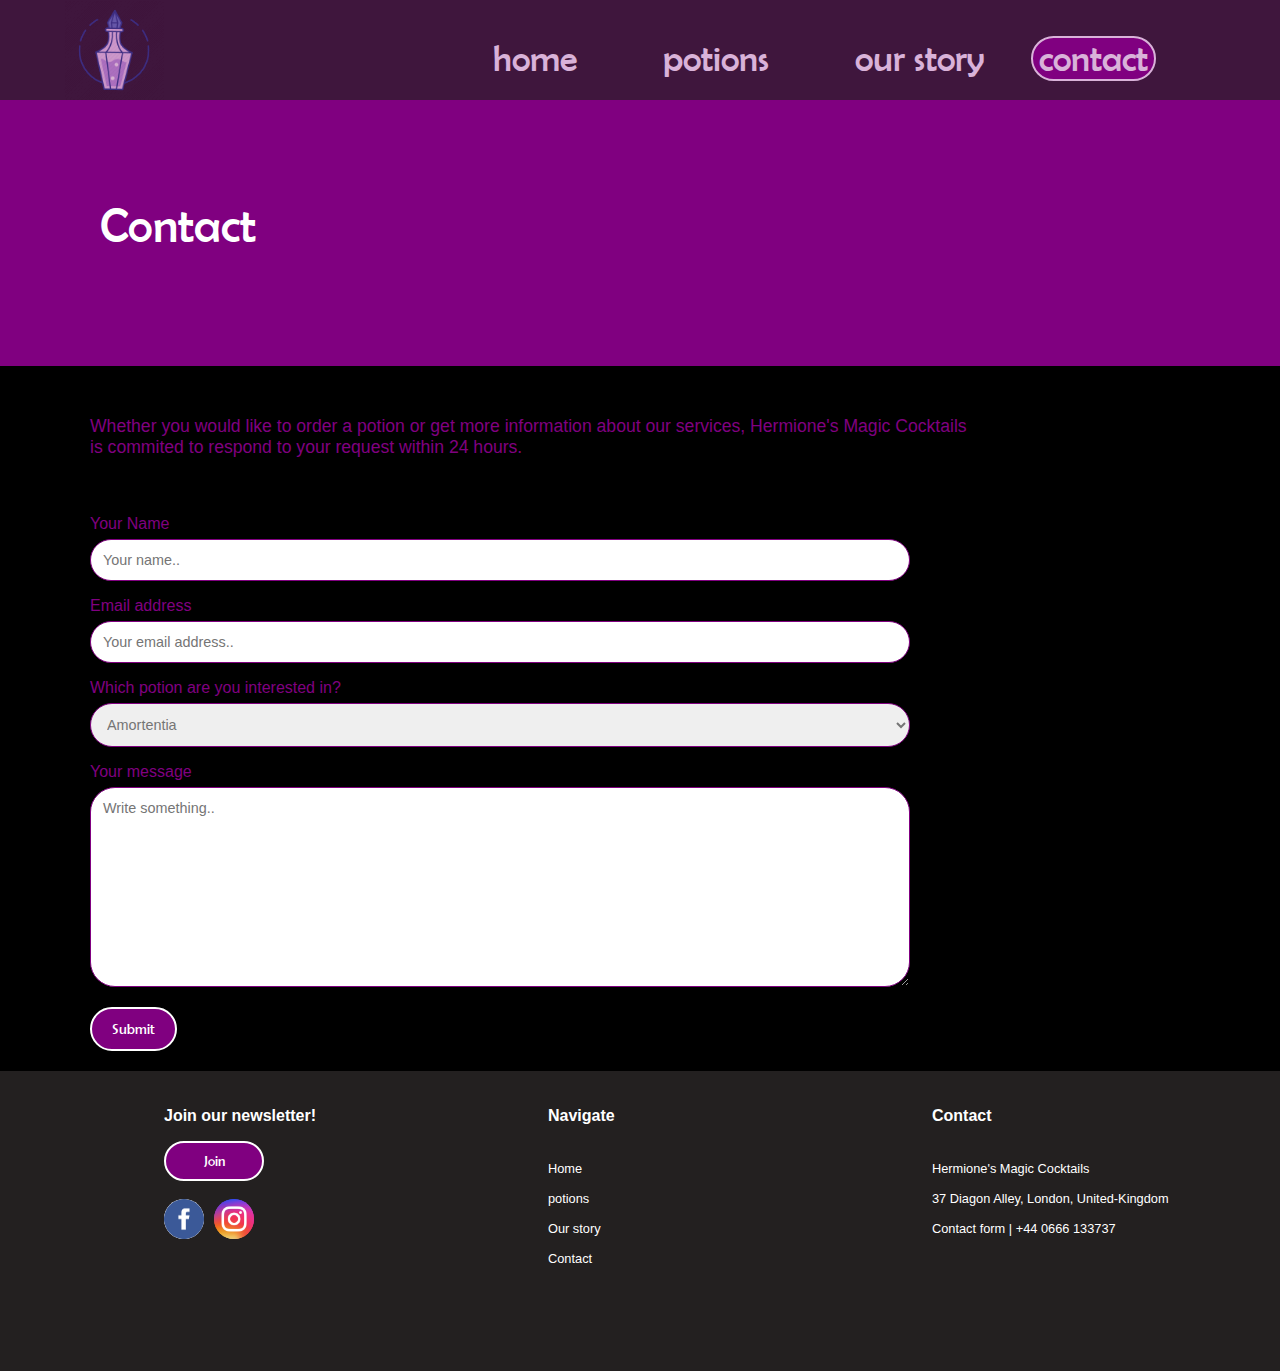
<file: contact/contact.html>
<!DOCTYPE html>
<html>
	<head>
		<title>Hermione's Magic Potions | Contact</title>
		<link rel="stylesheet" href="../css/contact/contact.css"/>
	</head>

<!-- Contact page -->

<!-- Header + Logo + Navigation menu -->

	<body>
		<div class="metadiv">
				<div class="header">
						<div class="header-mid">
							<div class="logo">
								<a href="../index.html" class="logo"></a>
							</div>
							<div class="menu">
								<ul class="navigation">
									<li><a href="../index.html">home</a></li>
									<li><a href="../potions/potions.html">potions</a></li>
									<li><a href="../story/story.html">our story</a></li>
									<button class="contact"><a href="../contact/contact.html">contact</a></button>
							</ul>
							</div>
					 	</div>
				</div>

<!-- Section title -->

				<div class="sectiontitle">
					<p class="sectiontitle-text">Contact</p>
				</div>


<!-- Contact form section -->

				<div class= "contactblack">

					<p class="contactpres">
					Whether you would like to order a potion or get more information about our services, Hermione's Magic Cocktails is commited to respond to your request within 24 hours.</p>

					<div class="container">
  						<form action="action_page.php">

    						<label for="fname" class="contacttext">Your Name</label>
    							<input type="text" id="fname" name="firstname" placeholder="Your name..">

    						<label for="emailaddress" class="contacttext">Email address</label>
    							<input type="text" id="emailaddress" name="contactdetail" placeholder="Your email address..">

   						 	<label for="potion-choice" class="contacttext">Which potion are you interested in?</label>
    							<select id="potion-choice" name="potion-choice-user">
      								<option value="potion1">Amortentia</option>
      								<option value="potion2">Confusion decoction</option>
      								<option value="potion3">Polyjuice</option>
      								<option value="potion4">Personalized potion</option>
      								<option value="potion5">N/A</option>
    							</select>

    						<label for="subject" class="contacttext">Your message</label>
    							<textarea id="subject" name="subject-message" placeholder="Write something.." style="height:200px"></textarea>
								<input type="submit" value="Submit">

  						</form>
					</div>


				</div>

<!-- Footer -->

				<div class="footer">
					<div class="footer-meta">
						<div class="footer-one">
							<p class="footer-titles">Join our newsletter!</p>
							<button class="join"><a href="https://mailchimp.com">Join</a></button>
							<br></br>

							<div class="social">
								<div class="facebook">
									<a href="https://www.facebook.com" class="facebook"></a>
								</div>
								<div class="space"></div>	
								<div class="instagram">
									<a href="https://www.instagram.com" class="instagram"></a>
								</div>	
							</div>
						</div>
						<div class="footer-two">
							<p class="footer-titles">Navigate</p>
							<p class="footer-text">
								<a href="../index.html">Home</a>
								<br></br>
								<a href="../potions/potions.html">potions</a>
								<br></br>
								<a href="../story/story.html">Our story</a>
								<br></br>
								<a href="../contact/contact.html">Contact</a>
							</p>
						</div>
						<div class="footer-three">

							<p class="footer-titles">Contact</p>

							<p class="footer-text">
								Hermione's Magic Cocktails
								<br></br>
								37 Diagon Alley, London, United-Kingdom
								<br></br>
								<a href="../contact/contact.html">Contact form</a> | +44 0666 133737
							</p>
						</div>

					</div>

				</div>

<!-- Closing tags: metadiv + body -->

		</div>				

	</body>
</html>
</file>
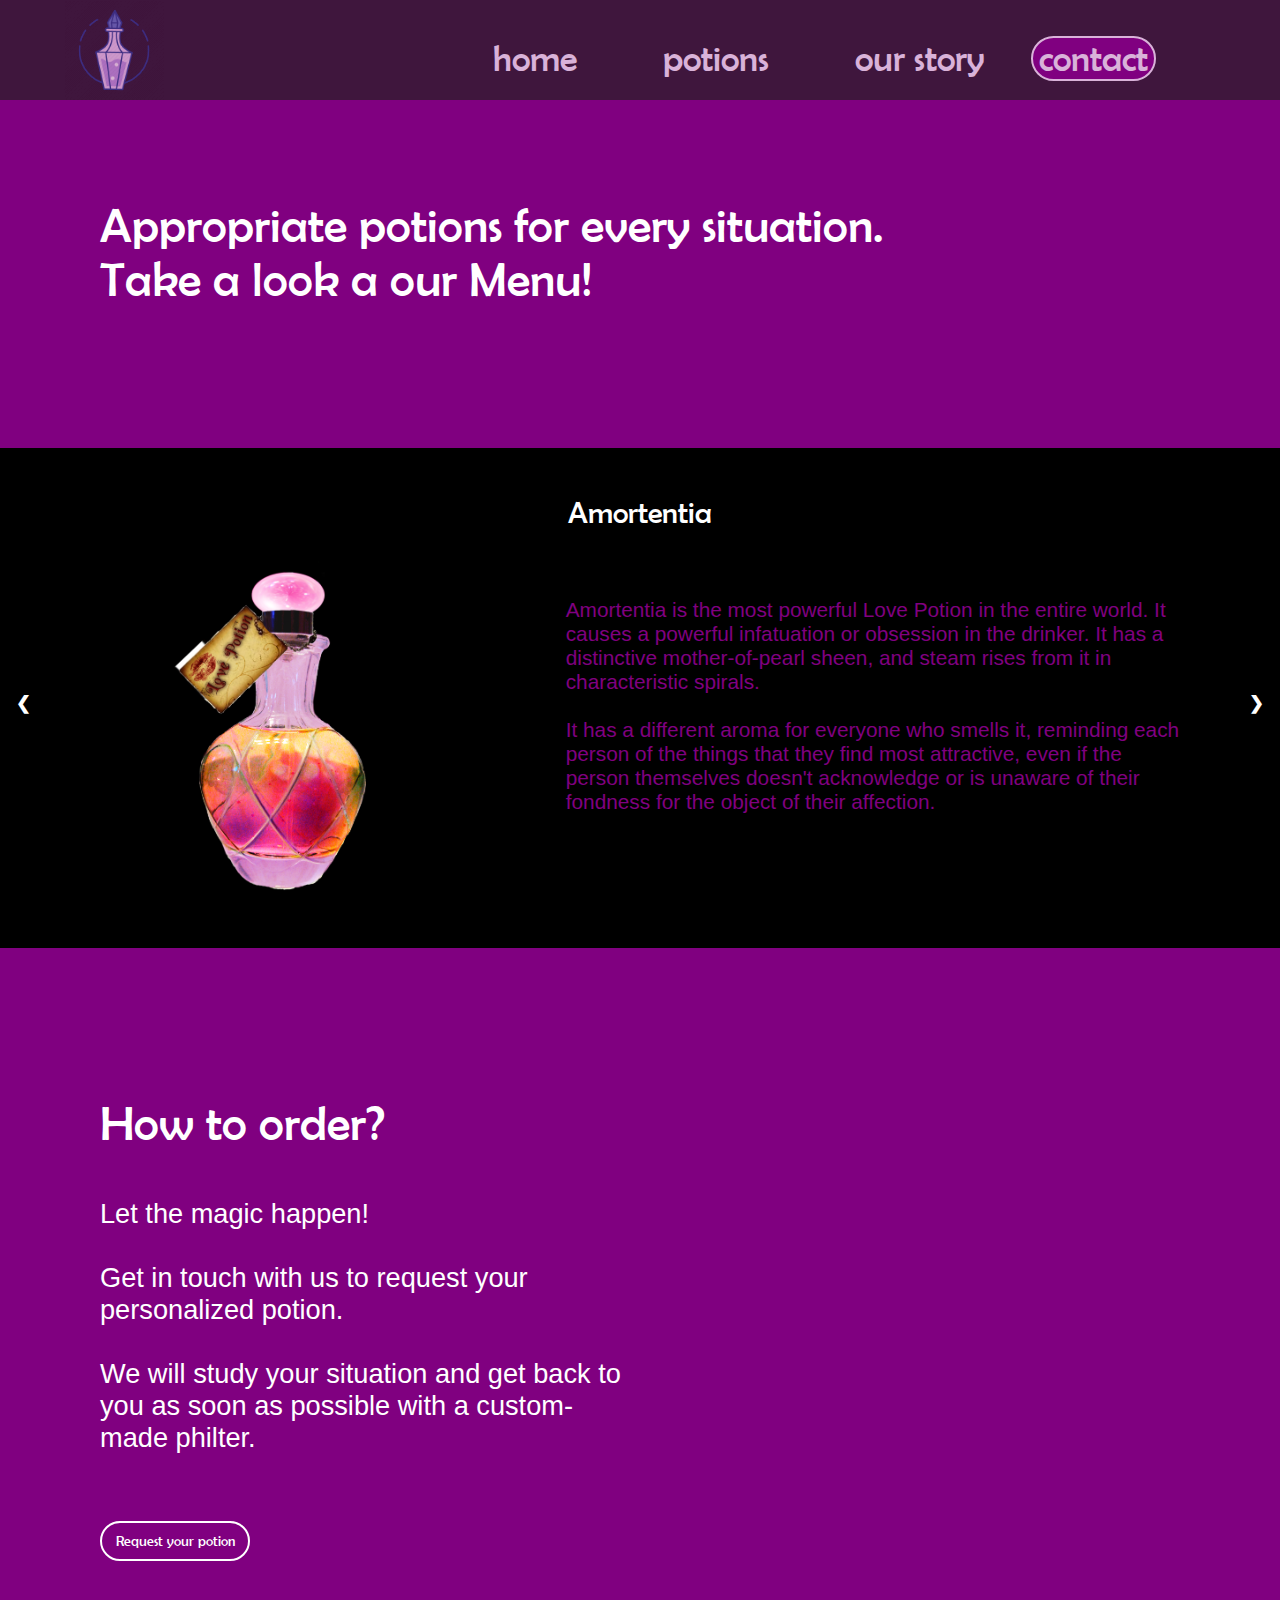
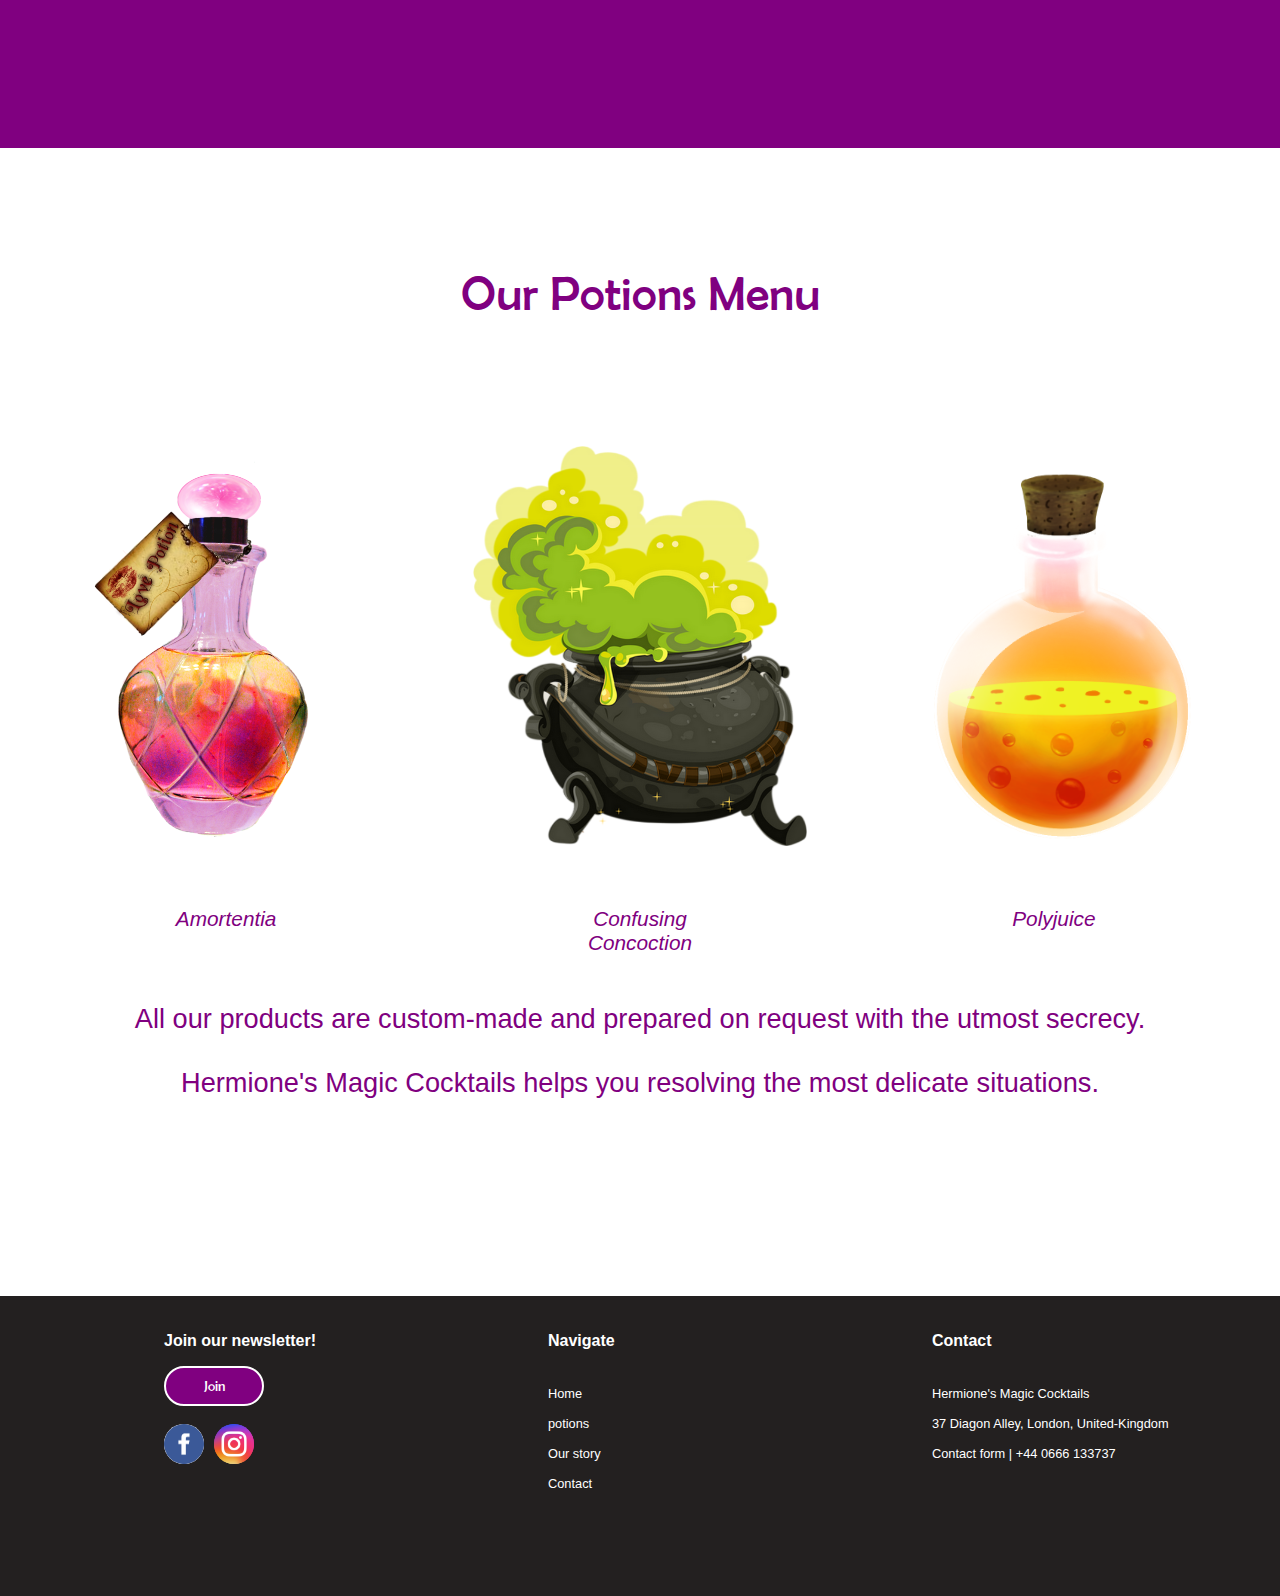
<file: potions/potions.html>
<!DOCTYPE html>
<html>
	<head>
		<title>Hermione's Magic Potions | Our potions</title>
		<link rel="stylesheet" href="../css/potions/potions.css"/>
	</head>

<!-- Our potions page -->


<!-- Header + Logo + Navigation menu -->

	<body>
		<div class="metadiv">
				<div class="header">
						<div class="header-mid">
							<div class="logo">
								<a href="../index.html" class="logo"></a>
							</div>
							<div class="menu">
								<ul class="navigation">
									<li><a href="../index.html">home</a></li>
									<li><a href="../potions/potions.html">potions</a></li>
									<li><a href="../story/story.html">our story</a></li>
									<button class="contact"><a href="../contact/contact.html">contact</a></button>
							</ul>
							</div>
					 	</div>
				</div>

<!-- Section title -->

				<div class="sectiontitle">
					<p class="sectiontitle-text">Appropriate potions for every situation.
					<br/>
					Take a look a our Menu!
					</p>
				</div>

<!-- Product slides -->	
			
				<!-- Slideshow container -->
			<div class="product-container">
				<div class="slideshow-container">

				<!-- Full-width images with number and caption text -->
					<div class="mySlides fade">
						<div class="numbertext">1 / 3</div>
							<div class="potion-one">
								<div class="potion-one-pic">
								</div>
								<div class="potion-one-text">
									<p class="potion-describ">Amortentia is the most powerful Love Potion in the entire world. It causes a powerful infatuation or obsession in the drinker. It has a distinctive mother-of-pearl sheen, and steam rises from it in characteristic spirals.
									<br/>
									<br/>
									It has a different aroma for everyone who smells it, reminding each person of the things that they find most attractive, even if the person themselves doesn't acknowledge or is unaware of their fondness for the object of their affection.
									</p>
								</div>
							</div>
						<div class="text">Amortentia</div>
					</div>

					<div class="mySlides fade">
						<div class="numbertext">2 / 3</div>
							<div class="potion-two">
								<div class="potion-two-pic">
								</div>
								<div class="potion-two-text">
									<p class="potion-describ"> The Confusing Concoction, also known as Confusing Draught, is a potion which causes confusion in the drinker. 
									<br/>
									<br/>
									Its known ingredients are scurvy grass, lovage, and sneezewort. 
									<br/>
									<br/>
									Not to be confused with the Confounding Concoction, this potion is a far milder brew. The effects are far less intense, and are generally restricted to moderate confusion and disorientation. </p>
								</div>
							</div>
						<div class="text">Confusing Concotion</div>
					</div>

					<div class="mySlides fade">
						<div class="numbertext">3 / 3</div>
							<div class="potion-three">
								<div class="potion-three-pic">
								</div>
								<div class="potion-three-text">
									<p class="potion-describ"> Polyjuice Potion is a potion that allows the drinker to assume the form of someone else. The beverage is incredibly advanced and has two separate parts that contain steps for each part, when brewing is complete the potion has to stew for a month before usage. 
									<br/>
									<br/>
									While it can account for both age and gender, Polyjuice Potion cannot be used for a human to take an animal form, nor can it be used on non-humans or half-humans.
									</p>
								</div>
							</div>
						<div class="text">Polyjuice</div>
					</div>

				<!-- Next and previous buttons -->
				<a class="prev" onclick="plusSlides(-1)">&#10094;</a>
				<a class="next" onclick="plusSlides(1)">&#10095;</a>
				</div>
				<br>
				
				<!-- The dots/circles -->
				<div style="text-align:center">
					<span class="dot" onclick="currentSlide(1)"></span>
					<span class="dot" onclick="currentSlide(2)"></span>
					<span class="dot" onclick="currentSlide(3)"></span>
				</div>
			</div>
				
				<script>
var slideIndex = 1;
showSlides(slideIndex);

function plusSlides(n) {
  showSlides(slideIndex += n);
}

function currentSlide(n) {
  showSlides(slideIndex = n);
}

function showSlides(n) {
  var i;
  var slides = document.getElementsByClassName("mySlides");
  var dots = document.getElementsByClassName("dot");
  if (n > slides.length) {slideIndex = 1}    
  if (n < 1) {slideIndex = slides.length}
  for (i = 0; i < slides.length; i++) {
      slides[i].style.display = "none";  
  }
  for (i = 0; i < dots.length; i++) {
      dots[i].className = dots[i].className.replace(" active", "");
  }
  slides[slideIndex-1].style.display = "block";  
  dots[slideIndex-1].className += " active";
}
	

				
				</script>
				
<!-- CTA -->				
	

				<div class="cta">
					<div class="cta-block-one">
						<p class="howto">How to order?
						<p/>
						<p class="whitetext">
							Let the magic happen!
						<br><br/>
							Get in touch with us to request your personalized potion.
						<br><br/>
							We will study your situation and get back to you as soon as possible with a custom-made philter.
						</p>	
						<button class="seeourpotions"><a href="../contact/contact.html">Request your potion</a></button>
					</div>
				</div>


<!-- Product menu recap -->				

				<div class="values">

						<div class="values-block-one">
							<p class="valuestext">Our Potions Menu</p>
						</div>

						<div class="values-block-two">
							<div class="amor">
								<div class="amor-pic">	
								</div>
							</div>
						
							<div class="confusing">
								<div class="confusing-pic">	
								</div>
							</div>
						
							<div class="polyjuice">
								<div class="polyjuice-pic">	
								</div>
							</div>
						</div>

						<div class="values-block-three">
							<div class="amor-text">
								<p>Amortentia</p>
							</div>
						
							<div class="confusing-text">
								<p>Confusing 
								<br/>Concoction</p>
							</div>
						
							<div class="polyjuice-text">
								<p>Polyjuice</p>
							</div>
						</div>

						<div class="values-block-four">
							<p class="valuesadvert">All our products are custom-made and prepared on request with the utmost secrecy.
							<br></br>
							Hermione's Magic Cocktails helps you resolving the most delicate situations.
							</p>
						</div>
				</div>


<!-- Footer -->

				<div class="footer">
					<div class="footer-meta">
						<div class="footer-one">
							<p class="footer-titles">Join our newsletter!</p>
							<button class="join"><a href="https://mailchimp.com">Join</a></button>
							<br></br>

							<div class="social">
								<div class="facebook">
									<a href="https://www.facebook.com" class="facebook"></a>
								</div>
								<div class="space"></div>	
								<div class="instagram">
									<a href="https://www.instagram.com" class="instagram"></a>
								</div>	
							</div>
						</div>
						<div class="footer-two">
							<p class="footer-titles">Navigate</p>
							<p class="footer-text">
								<a href="../index.html">Home</a>
								<br></br>
								<a href="../potions/potions.html">potions</a>
								<br></br>
								<a href="../story/story.html">Our story</a>
								<br></br>
								<a href="../contact/contact.html">Contact</a>
							</p>
						</div>
						<div class="footer-three">

							<p class="footer-titles">Contact</p>

							<p class="footer-text">
								Hermione's Magic Cocktails
								<br></br>
								37 Diagon Alley, London, United-Kingdom
								<br></br>
								<a href="../contact/contact.html">Contact form</a> | +44 0666 133737
							</p>
						</div>

					</div>

				</div>

<!-- Closing tags: metadiv + body -->

		</div>				

	</body>
</html>
</file>
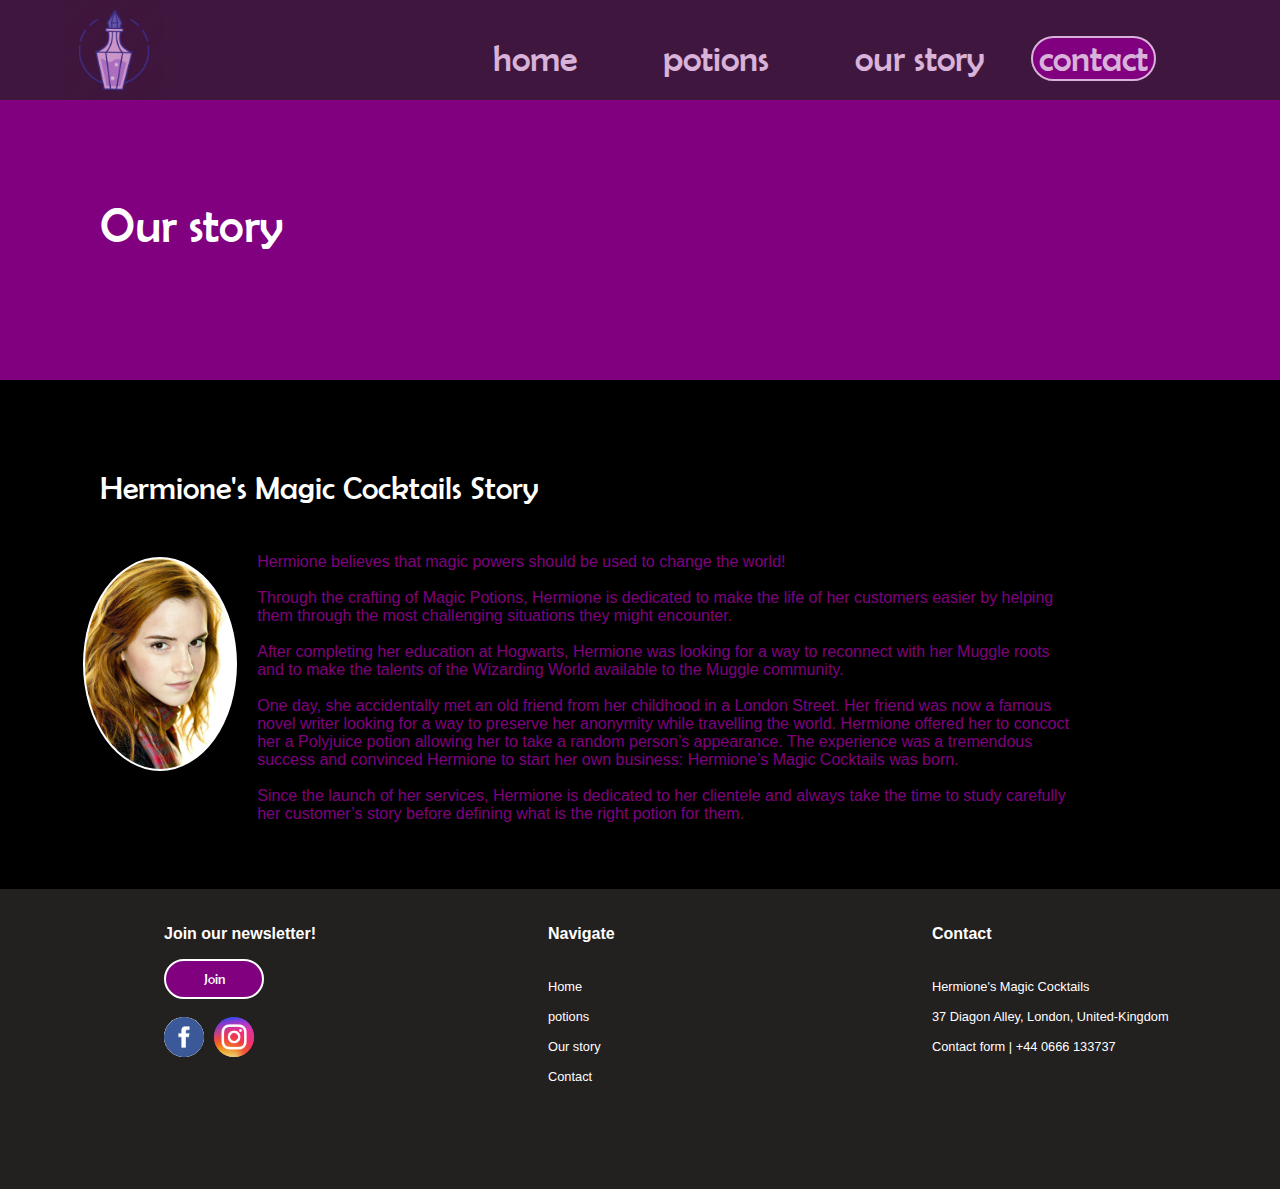
<file: story/story.html>
<!DOCTYPE html>
<html>
	<head>
		<title>Hermione's Magic Potions | Our story</title>
		<link rel="stylesheet" href="../css/story/story.css"/>
	</head>

<!-- Our story page -->


<!-- Header + Logo + Navigation menu -->

	<body>
		<div class="metadiv">
				<div class="header">
						<div class="header-mid">
							<div class="logo">
								<a href="../index.html" class="logo"></a>
							</div>
							<div class="menu">
								<ul class="navigation">
									<li><a href="../index.html">home</a></li>
									<li><a href="../potions/potions.html">potions</a></li>
									<li><a href="../story/story.html">our story</a></li>
									<button class="contact"><a href="../contact/contact.html">contact</a></button>
							</ul>
							</div>
					 	</div>
				</div>

<!-- Section title -->

				<div class="sectiontitle">
					<p class="sectiontitle-text">Our story</p>
				</div>


<!-- Story -->

				<div class= "storyblack">
					<p class="storyblack-text">Hermione's Magic Cocktails Story</p>

					<div class="storymeta">
						<div class="story-one"></div>
						<div class="story-two">
							<p class="storystory-text">Hermione believes that magic powers should be used to change the world! 
							<br/>
							<br/>
							Through the crafting of Magic Potions, Hermione is dedicated to make the life of her customers easier by helping them through the most challenging situations they might encounter.
							<br/>
							<br/>
							After completing her education at Hogwarts, Hermione was looking for a way to reconnect with her Muggle roots and to make the talents of the Wizarding World available to the Muggle community.
							<br/>
							<br/>
							One day, she accidentally met an old friend from her childhood in a London Street. Her friend was now a famous novel writer looking for a way to preserve her anonymity while travelling the world. Hermione offered her to concoct her a Polyjuice potion allowing her to take a random person’s appearance. The experience was a tremendous success and convinced Hermione to start her own business: Hermione’s Magic Cocktails was born.
							<br/>
							<br/>
							Since the launch of her services, Hermione is dedicated to her clientele and always take the time to study carefully her customer’s story before defining what is the right potion for them. 
							</p>
						</div>
					</div>
				</div>

<!-- Footer -->

				<div class="footer">
					<div class="footer-meta">
						<div class="footer-one">
							<p class="footer-titles">Join our newsletter!</p>
							<button class="join"><a href="https://mailchimp.com">Join</a></button>
							<br></br>

							<div class="social">
								<div class="facebook">
									<a href="https://www.facebook.com" class="facebook"></a>
								</div>
								<div class="space"></div>	
								<div class="instagram">
									<a href="https://www.instagram.com" class="instagram"></a>
								</div>	
							</div>
						</div>
						<div class="footer-two">
							<p class="footer-titles">Navigate</p>
							<p class="footer-text">
								<a href="../index.html">Home</a>
								<br></br>
								<a href="../potions/potions.html">potions</a>
								<br></br>
								<a href="../story/story.html">Our story</a>
								<br></br>
								<a href="../contact/contact.html">Contact</a>
							</p>
						</div>
						<div class="footer-three">

							<p class="footer-titles">Contact</p>

							<p class="footer-text">
								Hermione's Magic Cocktails
								<br></br>
								37 Diagon Alley, London, United-Kingdom
								<br></br>
								<a href="../contact/contact.html">Contact form</a> | +44 0666 133737
							</p>
						</div>

					</div>

				</div>

<!-- Closing tags: metadiv + body -->

		</div>				

	</body>
</html>
</file>
<file: css/contact/contact.css>
/* CSS Structure CONTACT */

/* Header */

@font-face {
font-family: "Berlin Sans FB";
font-style: normal;
font-weight: normal;
src: local(Berlin Sans FB), url("../BRLNSR.woff") format("woff");
}

.metadiv{
	background-color:#800080;
	width:100%;
	position:absolute;
	top: 0;
	right: 0;
	bottom: 0;
	left: 0;
}


.header{
	background-color:#232020;
	opacity:0.7;
	width: 100%;
	height: 100px; 
	margin: 0 auto;
	position:fixed;
}

.header-mid{
	width: 90%;
	margin: 0 auto;
}


.logo{
	width:20%;
	height:100px;
	float:left;
	position:fixed;
	background-size: contain;
	background-repeat: no-repeat;
	background-image:url("../../images/homepage/logo1.png");

}

.menu{
	width:80%;
	height:100px;
	float:right;
	text-align:right;
	margin-right: 60px;
	right: 0;
}

li{
	list-style-type: none;
	margin: 0 3vw;
	font-size: 4vh;
}

a:link, a:active, a:visited{
	color:white;
	text-decoration: none;
}

a:hover{
	color:#800080;
	text-decoration: none;
}

.navigation{	
    color:white;
    font-family:"Berlin Sans FB";
    text-align:right;
    font-size: 4vh;
    float:right;
    max-height: 100px;
}

li { display: inline; }

@media only screen and (max-device-width: 600px) and (min-device-width:300px) {
  .navigation, .menu, li, .contact{
    font-size: 1.5vh;
  }
}



.contact{
    background-color: #800080;
	border-radius: 25px;
  	border: 2px solid white; 
  	max-width: 140px;
  	max-height: 60px; 
  	color:white;
  	font-family:"Berlin Sans FB";
  	font-size: 1em;
	bottom: 50px;
	display: inline;

}

.contact:hover{
    background-color:white;
    border: 2px solid #800080; 
}




/* Footer */


.footer{
	background-color:#232020;
	width: 100%;
	height: 300px; 
	margin: 0 auto;
}

.footer-meta{
	width:90%;
	height:300px;
	margin: 0 auto;
	}

.footer-one, .footer-two, .footer-three{
	width:33.333%;
	height:250px;
	float:left;
	}

.join{
	background-color: #800080;
	border-radius: 25px;
  	border: 2px solid white;
  	padding: 5px; 
  	width: 100px;
  	height: 40px; 
  	color:white;
  	font-family:"Berlin Sans FB";
  	font-size: 0.9em;
  	margin-left:100px;

}

.join:hover{
    background-color:white;
    border: 2px solid #800080; 
}

.social{
	width:100px;
	height:40px;
	float:left;
	margin-left:100px;
	background-color:transparent; ;

}

.facebook{
	width:40px;
	height:40px;
	float:left;
	border-radius: 50%;
	background-image:url("../../images/footer/facebook-share-icon.png");
	background-size: cover;
	background-repeat: no-repeat;
	background-color:white;

}

.space{
	width:10px;
	height:40px;
	float:left;
	background-color:transparent;
}

.instagram{
	width:40px;
	height:40px;
	border-radius: 50%;
	float:left;
	background-image:url("../../images/footer/instagram-new-flat.png");
	background-size: contain;
	background-repeat: no-repeat;
	background-color:white;
}



.footer-titles{
	font-family: "arial";
	font-size:1em;
	font-weight: bold;
	color:white;
	text-align:left;
	margin-left:100px;
	padding-top:20px;
	}

.footer-text{
	font-family: "arial";
	font-size:0.8em;
	font-weight: normal;
	color:white;
	text-align:left;
	margin-left:100px;
	padding-top:20px;
	margin-top:0px;
	}






/* CONTACT */

/* Title section */

.sectiontitle{
	background-color:#800080;
	height:300px;
	width:100%;
	
}

.sectiontitle-text{
	color:white;
    font-family:"Berlin Sans FB";
    text-align:left;
    font-size: 3em;
    padding-top: 150px;
    margin-left:100px;
}


/* Head section */

.contactpres{
	color:#800080;
    font-family:"Arial";
    text-align:left;
    font-size: 1.1em;
    padding-top: 50px;
    margin-left:90px;
    margin-right:300px;
}

/* Contact form */

.contactblack{
	background-color:black;
	width:100%;
}


input[type=text], select, textarea, option{
	width: 100%; 
	padding: 12px;  
	border: 1px solid #800080;
	border-radius: 25px; 
	box-sizing: border-box; 
	margin-top: 6px; 
	margin-bottom: 16px; 
	resize: vertical;
	font-family:"Arial";
	color:#757575;
	font-size: 0.9em;

}


input[type=submit] {
	background-color: #800080;
	color: white;
	border-radius: 25px;
	padding: 12px 20px;
	border: 2px solid white; 
	cursor: pointer;
	font-family:"Berlin Sans FB";
	font-size: 0.9em;
	
}

input[type=submit]:hover {
	background-color:white;
	color:#800080;
	font-family:"Berlin Sans FB";
	border: 2px solid #800080;
	font-size: 0.9em; 
}

.container {
	border-radius: 5px;
	background-color:black;
	padding: 20px;
	margin-left:70px;
	margin-right:350px;
	padding-top:40px;
}

.contacttext{
	font-family:"Arial";
	color:#800080;
}
</file>
<file: css/potions/potions.css>
/* CSS Structure POTIONS */

/* Header */

@font-face {
font-family: "Berlin Sans FB";
font-style: normal;
font-weight: normal;
src: local(Berlin Sans FB), url("../BRLNSR.woff") format("woff");
}

.metadiv{
	background-color:#800080;
	width:100%;
	position:absolute;
	top: 0;
	right: 0;
	bottom: 0;
	left: 0;
}


.header{
	background-color:#232020;
	opacity:0.7;
	width: 100%;
	height: 100px; 
	margin: 0 auto;
	position:fixed;
}

.header-mid{
	width: 90%;
	margin: 0 auto;
}


.logo{
	width:20%;
	height:100px;
	float:left;
	position:fixed;
	background-size: contain;
	background-repeat: no-repeat;
	background-image:url("../../images/homepage/logo1.png");

}

.menu{
	width:80%;
	height:100px;
	float:right;
	text-align:right;
	margin-right: 60px;
	right: 0;
}

li{
	list-style-type: none;
	margin: 0 3vw;
	font-size: 4vh;
}

a:link, a:active, a:visited{
	color:white;
	text-decoration: none;
}

a:hover{
	color:#800080;
	text-decoration: none;
}

.navigation{	
    color:white;
    font-family:"Berlin Sans FB";
    text-align:right;
    font-size: 4vh;
    float:right;
    max-height: 100px;
}

li { display: inline; }

@media only screen and (max-device-width: 600px) and (min-device-width:300px) {
  .navigation, .menu, li, .contact{
    font-size: 1.5vh;
  }
}



.contact{
    background-color: #800080;
	border-radius: 25px;
  	border: 2px solid white; 
  	max-width: 140px;
  	max-height: 60px; 
  	color:white;
  	font-family:"Berlin Sans FB";
  	font-size: 1em;
	bottom: 50px;
	display: inline;

}

.contact:hover{
    background-color:white;
    border: 2px solid #800080; 
}



/* Footer */


.footer{
	background-color:#232020;
	width: 100%;
	height: 300px; 
	margin: 0 auto;
}

.footer-meta{
	width:90%;
	height:300px;
	margin: 0 auto;
	}

.footer-one, .footer-two, .footer-three{
	width:33.333%;
	height:250px;
	float:left;
	}

.join{
	background-color: #800080;
	border-radius: 25px;
  	border: 2px solid white;
  	padding: 5px; 
  	width: 100px;
  	height: 40px; 
  	color:white;
  	font-family:"Berlin Sans FB";
  	font-size: 0.9em;
  	margin-left:100px;

}

.join:hover{
    background-color:white;
    border: 2px solid #800080; 
}

.social{
	width:100px;
	height:40px;
	float:left;
	margin-left:100px;
	background-color:transparent; ;

}

.facebook{
	width:40px;
	height:40px;
	float:left;
	border-radius: 50%;
	background-image:url("../../images/footer/facebook-share-icon.png");
	background-size: cover;
	background-repeat: no-repeat;
	background-color:white;

}

.space{
	width:10px;
	height:40px;
	float:left;
	background-color:transparent;
}

.instagram{
	width:40px;
	height:40px;
	border-radius: 50%;
	float:left;
	background-image:url("../../images/footer/instagram-new-flat.png");
	background-size: contain;
	background-repeat: no-repeat;
	background-color:white;
}



.footer-titles{
	font-family: "arial";
	font-size:1em;
	font-weight: bold;
	color:white;
	text-align:left;
	margin-left:100px;
	padding-top:20px;
	}

.footer-text{
	font-family: "arial";
	font-size:0.8em;
	font-weight: normal;
	color:white;
	text-align:left;
	margin-left:100px;
	padding-top:20px;
	margin-top:0px;
	}







/* OUR POTIONS */

/* Title section */

.sectiontitle{
	background-color:#800080;
	height:400px;
	width:100%;
	
}

.sectiontitle-text{
	color:white;
    font-family:"Berlin Sans FB";
    text-align:left;
    font-size: 3em;
    padding-top: 150px;
    margin-left:100px;
}


/* Product slides */

.product-container{
  max-width:100%;
  background-color:black;
  position: relative;
  margin: 0 auto;
  display:flex;

}

.potion-one, .potion-two, .potion-three{
  width:85%;
  background-color:black;
  display:flex;
  margin:0 auto;
}


.potion-one-pic{
  width:auto;
  max-height:450px;
  background-color:black;
  content:url("../../images/potions/amor.png");
  float:right;
  padding-top:100px;
  padding-right:60px;
}

.potion-two-pic{
  width:auto;
  max-height:450px;
  background-color:black;
  content:url("../../images/potions/chaudron.png");
  float:right;
  padding-top:50px;
  padding-right:60px;
}

.potion-three-pic{
  width:auto;
  max-height:400px;
  background-color:black;
  content:url("../../images/potions/polyjuice.png");
  padding-top:50px;
  padding-right:60px;
}

.potion-one-text, .potion-two-text, .potion-three-text{
  width:70%;
  background-color:black;
  float:left;
}

.potion-describ{
  margin-top: 150px;
  color:#800080;
  float:left;
  font-family:"Arial";
  font-size: 1.3em;
  display:flex;
  padding-left:20px;
  
}

* {box-sizing:border-box}

/* Slideshow container */
.slideshow-container {
  max-width:100%;
  display:flex;
  background-color:black;
  position: relative;
  margin: 0 auto;
  padding-bottom:50px;
}

/* Hide the images by default */
.mySlides {
  display: none;
}


/* Next & previous buttons */
.prev, .next {
  cursor: pointer;
  position: absolute;
  top: 50%;
  width: auto;
  margin-top: -22px;
  padding: 16px;
  color: white;
  font-weight: bold;
  font-size: 18px;
  transition: 0.6s ease;
  border-radius: 0 3px 3px 0;
  user-select: none;
}

/* Position the "next button" to the right */
.next {
  right: 0;
  border-radius: 3px 0 0 3px;
}

/* On hover, add a black background color with a little bit see-through */
.prev:hover, .next:hover {
  background-color: rgba(0,0,0,0.8);
}

/* Caption text */
.text {
  color: white;
  font-size: 30px;
  padding: 8px 12px;
  position: absolute;
  top: 40px;
  width: 100%;
  text-align: center;
  font-family:"Berlin Sans FB";
}

/* Number text (1/3 etc) */
.numbertext {
  color: black;
  font-size: 12px;
  padding: 8px 12px;
  position: absolute;
  top: 0;
  font-family:"Arial";
}

/* The dots/bullets/indicators */
.dot {
  cursor: pointer;
  height: 15px;
  width: 15px;
  overflow:hidden;
  background-color: #bbb;
  border-radius: 50%;
  bottom:50%;
  transition: background-color 0.6s ease;
}

.active, .dot:hover {
  background-color: #717171;
}

/* Fading animation */
.fade {
  -webkit-animation-name: fade;
  -webkit-animation-duration: 1.5s;
  animation-name: fade;
  animation-duration: 1.5s;
}

@-webkit-keyframes fade {
  from {opacity: .4}
  to {opacity: 1}
}

@keyframes fade {
  from {opacity: .4}
  to {opacity: 1}
}


/* CTA */

.cta{
	background-color:#800080;
	background-size: cover;
	background-repeat: no-repeat;
	width: 100%;
	height: 800px;
	margin: 0 auto;
}

.cta-block-one{
	background-color:transparent;
	width: 50%;
	float:left;
	height:100px;
	padding-top:100px;
}

.whitetext{
	color:white;
    font-family:"Arial";
    text-align:left;
    font-size: 1.7em;
    padding-bottom: 40px;
    padding-left:100px;

}

.seeourpotions{
	background-color: #800080;
	border-radius: 25px;
  	border: 2px solid white;
  	padding: 5px; 
  	width: 150px;
  	height: 40px; 
  	color:white;
  	font-family:"Berlin Sans FB";
  	font-size: 0.9em;
  	margin-left:100px;
}

.seeourpotions:hover{
    background-color:white;
    border: 2px solid #800080; 
}

.howto{
	color:white;
    font-family:"Berlin Sans FB";
    text-align:left;
    font-size: 3em;
    margin-left:100px;
}



/* Product menu recap */


.values{
	background-color: white;
	width: 100%;
	height: 1100px;
}

.valuestext{
	color:#800080;
	font-family: "Berlin Sans FB";
	font-size: 3em;
	text-align:center;
	margin-left: 70px;
	margin-right: 70px;
	padding-top: 70Px;
}

.values-block-one{
	width: 100%;
	height:250px;
	margin:0 auto;
	text-align: center;
	background-color:transparent;
}

.values-block-two{
	width: 100%;
	height: 400px;
	background-color:transparent;
	margin:0 auto;
}

.amor, .confusing, .polyjuice{
	width:33.333%;
	height:400px;
	margin:0 auto;
	float:left;
}

.amor-pic{
	width:auto;
	height:400px; 
	margin:0 auto;
	display:flex;
	content:url("../../images/potions/amor.png");
}

.confusing-pic{
	width:auto;
	height:400px;
	margin:0 auto;
	display:flex;
	content:url("../../images/potions/chaudron.png");
}

.polyjuice-pic{
	width:auto;
	height: 400px;
	display:flex;
	content:url("../../images/potions/polyjuice.png");
	margin:0 auto;
}



.values-block-three{
	color:#800080;
	font-family: arial;
	font-size: 1.3em;
	text-align:center;
	font-style: italic;
	width: 97%;
	height:100px;
	margin:0 auto;
	padding-top:40px;
	background-color:transparent;
	word-spacing: 0.9em;
}

.amor-text, .confusing-text, .polyjuice-text{
	width:33.333%;
	height: 50px;
	margin:0 auto;
	float:left;
}


.valuesadvert{
	color:#800080;
	font-family: arial;
	font-size: 1.7em;
	text-align:center;
	margin-left: 70px;
	margin-right: 70px;
	padding-top:30px;
}

.values-block-four{
	width: 70%
	height:400px;
	margin:0 auto;
	text-align: center;
	background-color:transparent
	padding-top:50px;
}




/* OUR POTIONS END */
</file>
<file: css/story/story.css>
/* CSS Structure STORY */

/* Header */

@font-face {
font-family: "Berlin Sans FB";
font-style: normal;
font-weight: normal;
src: local(Berlin Sans FB), url("../BRLNSR.woff") format("woff");
}

.metadiv{
	background-color:#800080;
	width:100%;
	position:absolute;
	top: 0;
	right: 0;
	bottom: 0;
	left: 0;
}


.header{
	background-color:#232020;
	opacity:0.7;
	width: 100%;
	height: 100px; 
	margin: 0 auto;
	position:fixed;
}

.header-mid{
	width: 90%;
	margin: 0 auto;
}


.logo{
	width:20%;
	height:100px;
	float:left;
	position:fixed;
	background-size: contain;
	background-repeat: no-repeat;
	background-image:url("../../images/homepage/logo1.png");

}

.menu{
	width:80%;
	height:100px;
	float:right;
	text-align:right;
	margin-right: 60px;
	right: 0;
}

li{
	list-style-type: none;
	margin: 0 3vw;
	font-size: 4vh;
}

a:link, a:active, a:visited{
	color:white;
	text-decoration: none;
}

a:hover{
	color:#800080;
	text-decoration: none;
}

.navigation{	
    color:white;
    font-family:"Berlin Sans FB";
    text-align:right;
    font-size: 4vh;
    float:right;
    max-height: 100px;
}

li { display: inline; }

@media only screen and (max-device-width: 600px) and (min-device-width:300px) {
  .navigation, .menu, li, .contact{
    font-size: 1.5vh;
  }
}



.contact{
    background-color: #800080;
	border-radius: 25px;
  	border: 2px solid white; 
  	max-width: 140px;
  	max-height: 60px; 
  	color:white;
  	font-family:"Berlin Sans FB";
  	font-size: 1em;
	bottom: 50px;
	display: inline;

}

.contact:hover{
    background-color:white;
    border: 2px solid #800080; 
}




/* Footer */


.footer{
	background-color:#232020;
	width: 100%;
	min-height: 300px; 
	margin: 0 auto;
}

.footer-meta{
	width:90%;
	height:300px;
	margin: 0 auto;
	}

.footer-one, .footer-two, .footer-three{
	width:33.333%;
	height:250px;
	float:left;
	}

.join{
	background-color: #800080;
	border-radius: 25px;
  	border: 2px solid white;
  	padding: 5px; 
  	width: 100px;
  	height: 40px; 
  	color:white;
  	font-family:"Berlin Sans FB";
  	font-size: 0.9em;
  	margin-left:100px;

}

.join:hover{
    background-color:white;
    border: 2px solid #800080; 
}

.social{
	width:100px;
	height:40px;
	float:left;
	margin-left:100px;
	background-color:transparent; ;

}

.facebook{
	width:40px;
	height:40px;
	float:left;
	border-radius: 50%;
	background-image:url("../../images/footer/facebook-share-icon.png");
	background-size: cover;
	background-repeat: no-repeat;
	background-color:white;

}

.space{
	width:10px;
	height:40px;
	float:left;
	background-color:transparent;
}

.instagram{
	width:40px;
	height:40px;
	border-radius: 50%;
	float:left;
	background-image:url("../../images/footer/instagram-new-flat.png");
	background-size: contain;
	background-repeat: no-repeat;
	background-color:white;
}



.footer-titles{
	font-family: "arial";
	font-size:1em;
	font-weight: bold;
	color:white;
	text-align:left;
	margin-left:100px;
	padding-top:20px;
	}

.footer-text{
	font-family: "arial";
	font-size:0.8em;
	font-weight: normal;
	color:white;
	text-align:left;
	margin-left:100px;
	padding-top:20px;
	margin-top:0px;
	}







/* OUR STORY */

/* Title section */

.sectiontitle{
	background-color:#800080;
	min-height:300px;
	width:100%;
	
}

.sectiontitle-text{
	color:white;
    font-family:"Berlin Sans FB";
    text-align:left;
    font-size: 3em;
    padding-top: 150px;
    margin-left:100px;
}


/* Story */

.storyblack{
	background-color:black;
	width:100%;
}


.storymeta{
	background-color:black;
	width:87%;
	margin:0 auto;
	display:flex;
	
}

.story-one{
	background-image:url("../../images/story/hermione.jpg");
	max-height:210px;
	width:150px;
	float:left;
	border-radius: 50%;
	border: 2px solid white;
	background-size: cover;
	background-repeat: no-repeat;
	margin-top:20px;


	
}

.story-two{
	background-color:black;
	width:80%;
	float:right;
	
}



.storyblack-text{
	color:white;
    font-family:"Berlin Sans FB";
    text-align:left;
    font-size: 2em;
    padding-top: 90px;
    margin-left:100px;

}

.storystory-text{
	color:#800080;
    font-family:"Arial";
    text-align:left;
    font-size: 1em;
    margin-left:20px;
    margin-right:50px;
    padding-bottom:50px;


}

/* OUR STORY END END */
</file>
